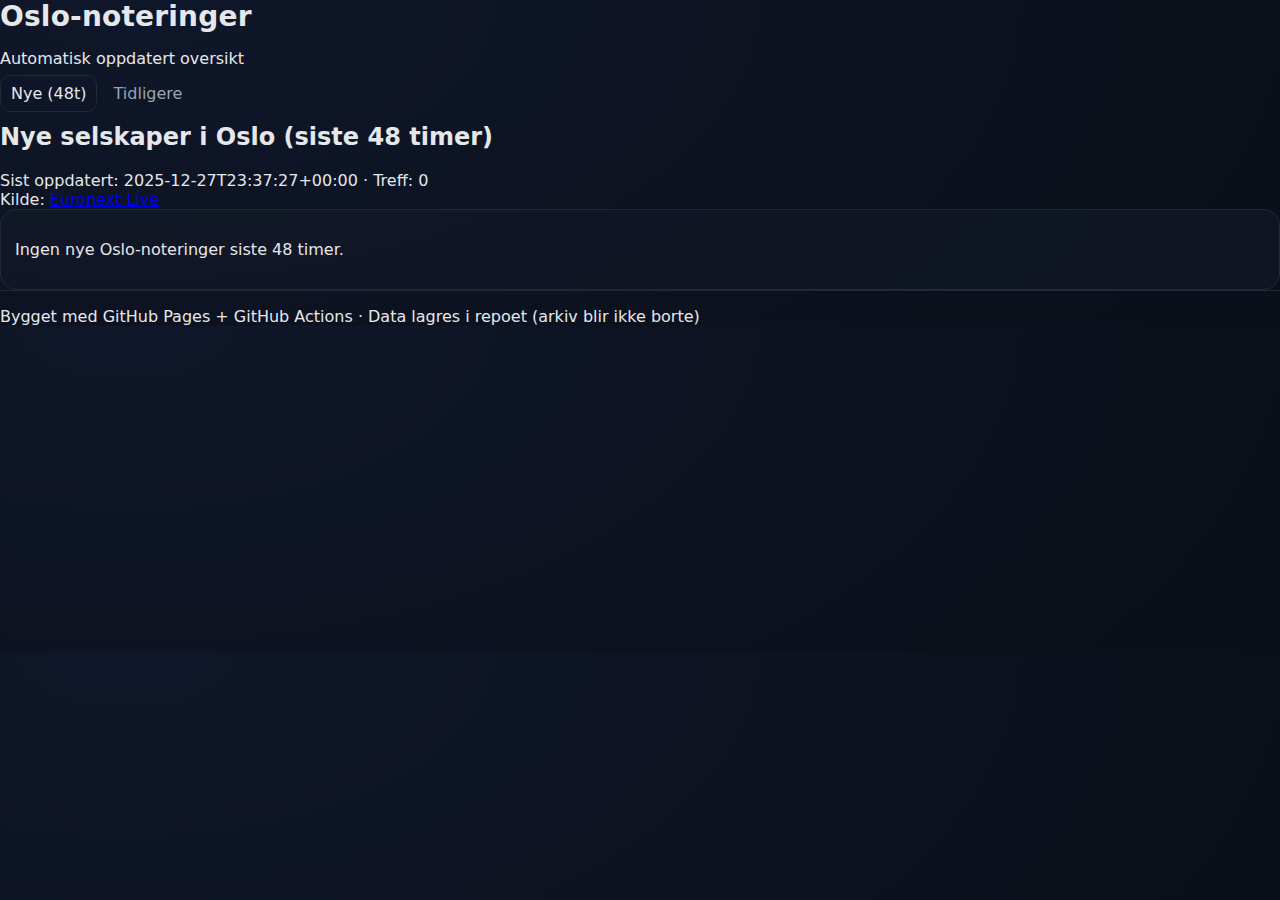
<file: index.html>
<!doctype html>
<html lang="no">
<head>
  <meta charset="utf-8" />
  <meta name="viewport" content="width=device-width, initial-scale=1" />
  <title>Nye i Oslo (48t)</title>
  <link rel="stylesheet" href="./assets/style.css">
</head>
<body>
  <div class="container">
    <header class="topbar">
      <div class="brand">
        <div class="logo" aria-hidden="true"></div>
        <div>
          <h1>Oslo-noteringer</h1>
          <p>Automatisk oppdatert oversikt</p>
        </div>
      </div>
      <nav class="nav">
        <a class="tab active" href="./index.html">Nye (48t)</a>
        <a class="tab" href="./tidligere.html">Tidligere</a>
      </nav>
    </header>

    <section class="hero">
      <h2>Nye selskaper i Oslo (siste 48 timer)</h2>
      <div class="meta" id="meta">Laster…</div>
      <div class="meta" id="source"></div>
    </section>

    <section class="grid" id="list"></section>

    <div class="footer">
      Bygget med GitHub Pages + GitHub Actions · Data lagres i repoet (arkiv blir ikke borte)
    </div>
  </div>
<script src="./assets/app.js" defer></script>
<script>
  window.addEventListener("DOMContentLoaded", () => {
    const meta = document.getElementById("meta");
    const list = document.getElementById("list");

    if (!window.App) {
      meta.textContent = "Feil: app.js ble ikke lastet. Sjekk at /assets/app.js finnes og at path er riktig.";
      list.innerHTML = `<div class="card"><code>Mangler window.App</code></div>`;
      return;
    }

    App.renderRecent().catch(e => {
      meta.textContent = "Klarte ikke å laste data.";
      list.innerHTML = `<div class="card"><code>${String(e)}</code></div>`;
    });
  });
</script>
</file>
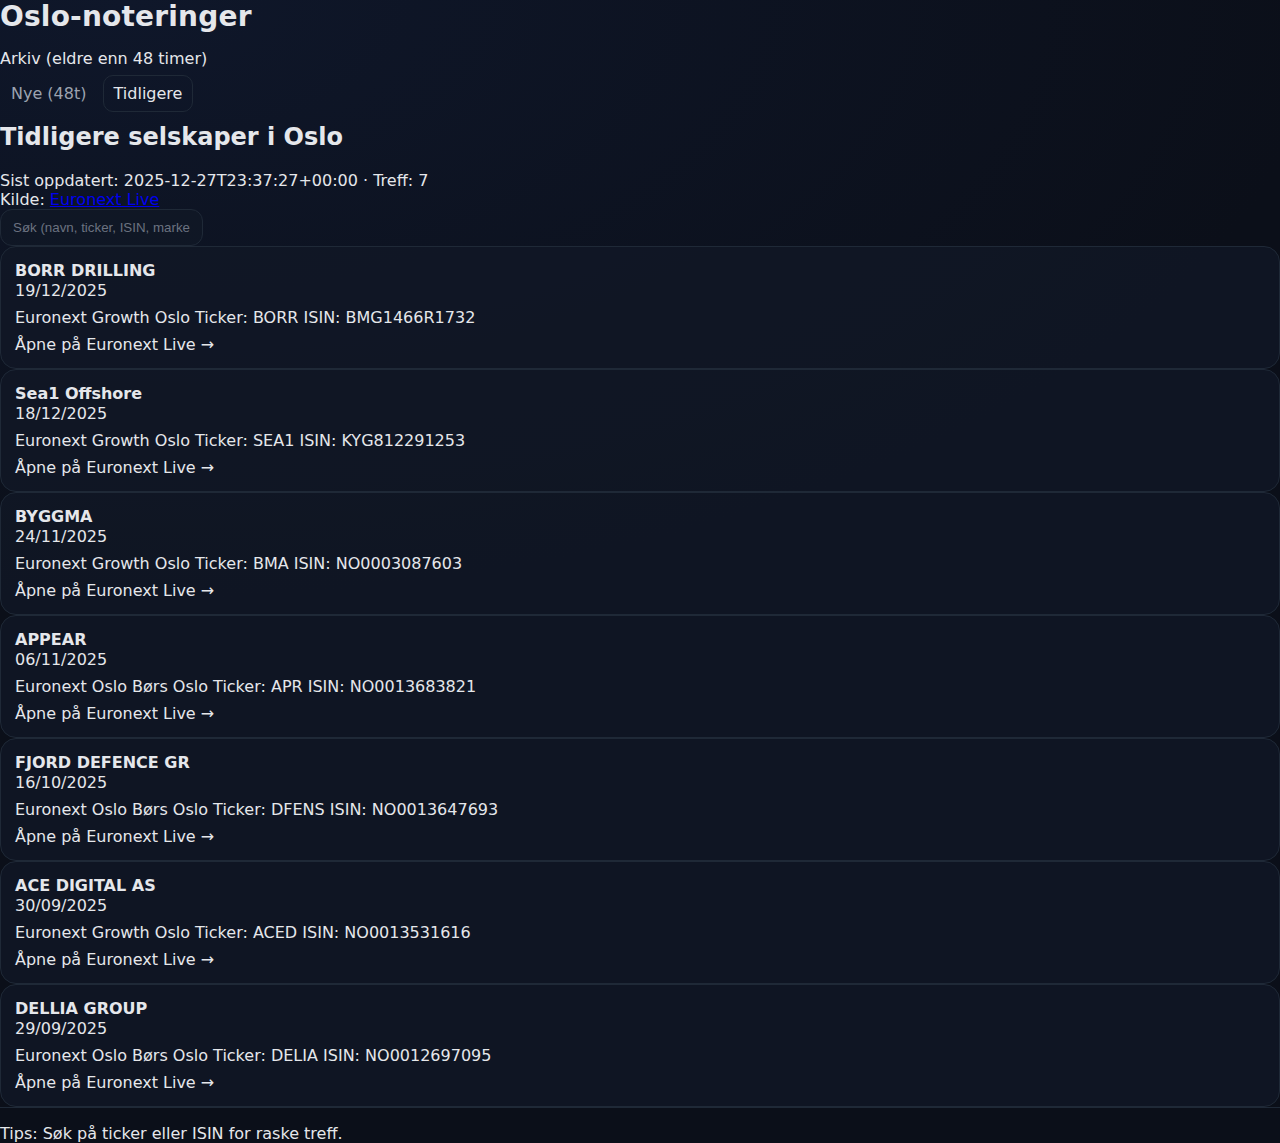
<file: tidligere.html>
<!doctype html>
<html lang="no">
<head>
  <meta charset="utf-8" />
  <meta name="viewport" content="width=device-width, initial-scale=1" />
  <title>Tidligere i Oslo</title>
  <link rel="stylesheet" href="./assets/style.css">
</head>
<body>
  <div class="container">
    <header class="topbar">
      <div class="brand">
        <div class="logo" aria-hidden="true"></div>
        <div>
          <h1>Oslo-noteringer</h1>
          <p>Arkiv (eldre enn 48 timer)</p>
        </div>
      </div>
      <nav class="nav">
        <a class="tab" href="./index.html">Nye (48t)</a>
        <a class="tab active" href="./tidligere.html">Tidligere</a>
      </nav>
    </header>

    <section class="hero">
      <h2>Tidligere selskaper i Oslo</h2>
      <div class="meta" id="meta">Laster…</div>
      <div class="meta" id="source"></div>

      <div class="row">
        <input class="input" id="q" placeholder="Søk (navn, ticker, ISIN, marked) …" />
      </div>
    </section>

    <section class="grid" id="list"></section>

    <div class="footer">
      Tips: Søk på ticker eller ISIN for raske treff.
    </div>
  </div>
<script src="./assets/app.js" defer></script>
<script>
  window.addEventListener("DOMContentLoaded", () => {
    const meta = document.getElementById("meta");
    const list = document.getElementById("list");

    if (!window.App) {
      meta.textContent = "Feil: app.js ble ikke lastet. Sjekk at /assets/app.js finnes og at path er riktig.";
      list.innerHTML = `<div class="card"><code>Mangler window.App</code></div>`;
      return;
    }

    App.renderOlder().catch(e => {
      meta.textContent = "Klarte ikke å laste data.";
      list.innerHTML = `<div class="card"><code>${String(e)}</code></div>`;
    });
  });
</script>
</file>
<file: assets/style.css>
:root {
  --bg: #0b0f19;
  --card: #111827;
  --text: #e5e7eb;
  --muted: #9ca3af;
  --line: #1f2937;
  --accent: #60a5fa;
}

* { box-sizing: border-box; }
html, body { margin: 0; padding: 0; }
body {
  font-family: ui-sans-serif, system-ui, -apple-system, Segoe UI, Roboto, Arial;
  background: radial-gradient(1200px 600px at 10% 0%, #0f172a, var(--bg));
  color: var(--text);
}

.wrap { max-width: 980px; margin: 0 auto; padding: 18px; }
.header {
  display: flex; gap: 16px; align-items: flex-end; justify-content: space-between;
  border-bottom: 1px solid var(--line);
}
h1 { margin: 0; font-size: 28px; letter-spacing: .2px; }
.muted { color: var(--muted); margin: 6px 0 0; }

.nav a {
  color: var(--muted);
  text-decoration: none;
  padding: 8px 10px;
  border-radius: 10px;
  border: 1px solid transparent;
}
.nav a:hover { border-color: var(--line); }
.nav a.active { color: var(--text); border-color: var(--line); }

.controls {
  display: flex; gap: 10px; flex-wrap: wrap;
  margin: 16px 0 8px;
}
.input {
  background: rgba(17,24,39,.7);
  border: 1px solid var(--line);
  color: var(--text);
  border-radius: 12px;
  padding: 10px 12px;
  outline: none;
}
.input::placeholder { color: #6b7280; }

.status {
  margin: 14px 0;
  color: var(--muted);
}

.list { display: grid; gap: 12px; padding: 6px 0 22px; }

.card {
  background: rgba(17,24,39,.75);
  border: 1px solid var(--line);
  border-radius: 16px;
  padding: 14px;
  display: grid;
  gap: 8px;
}
.card .top {
  display: flex; justify-content: space-between; gap: 10px; flex-wrap: wrap;
  color: var(--muted);
  font-size: 13px;
}
.card h3 { margin: 0; font-size: 16px; line-height: 1.25; }
.card a { color: var(--text); text-decoration: none; }
.card a:hover { text-decoration: underline; }
.tags { display: flex; gap: 8px; flex-wrap: wrap; }
.tag {
  border: 1px solid var(--line);
  color: var(--muted);
  font-size: 12px;
  padding: 4px 8px;
  border-radius: 999px;
}
.footer { border-top: 1px solid var(--line); padding-top: 16px; }
code { color: var(--accent); }
</file>
